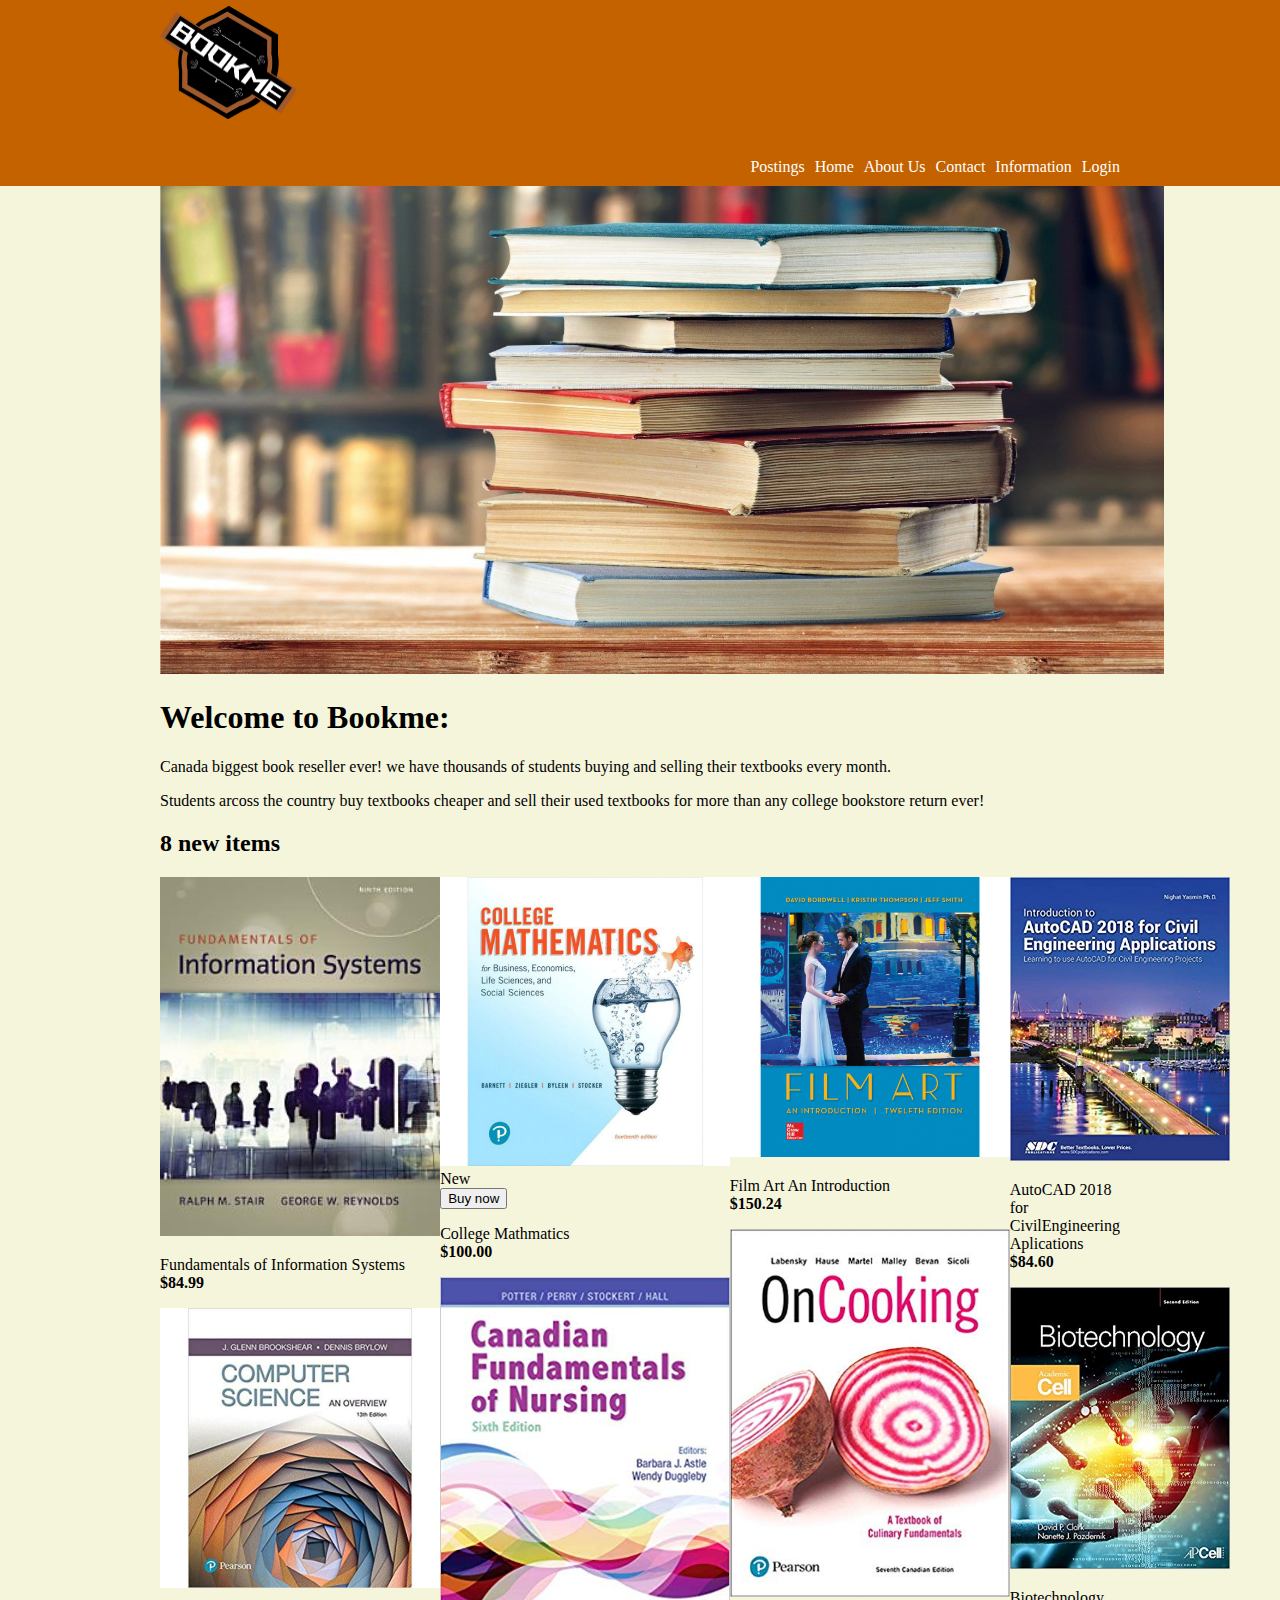
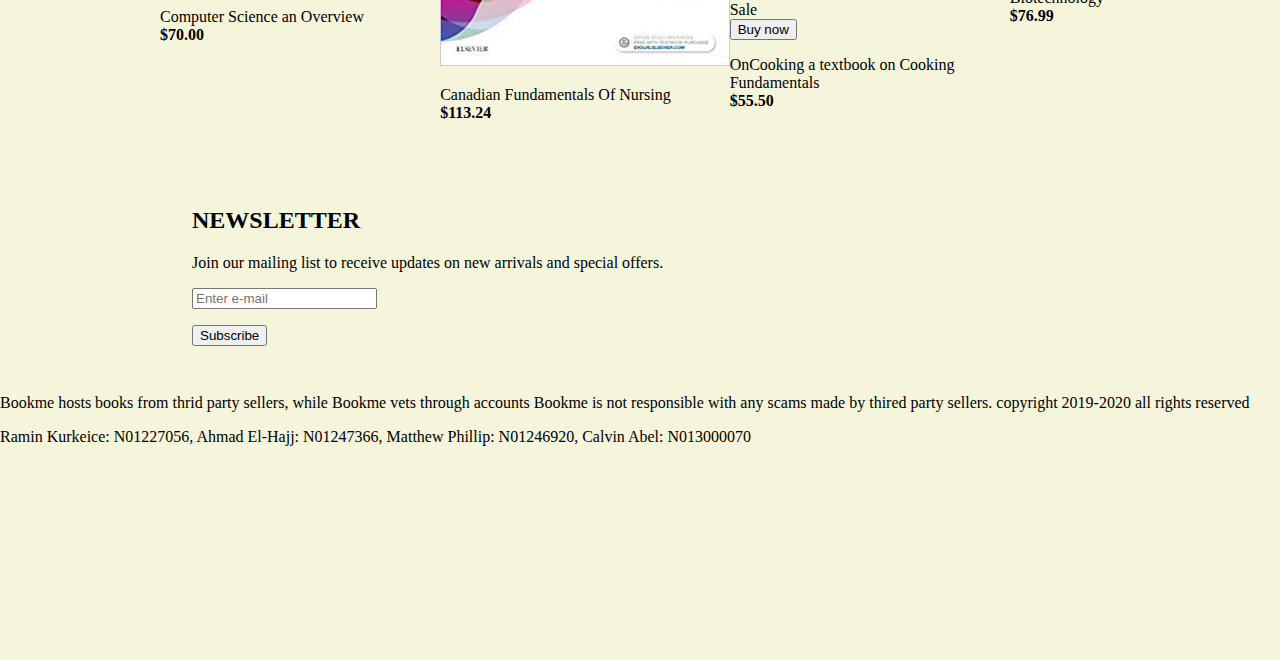
<file: project pages/index.html>
<!DOCTYPE html>
<html>
<head>
	<title>Bookme</title>
	<meta http-equiv = "refresh" content = "0; url=Bookme-MainPage.html" />
</head>
<body>
	<p>redirecting to <a href="Bookme-MainPage.html">Homepage</a><p>
</body>
</html>
</file>
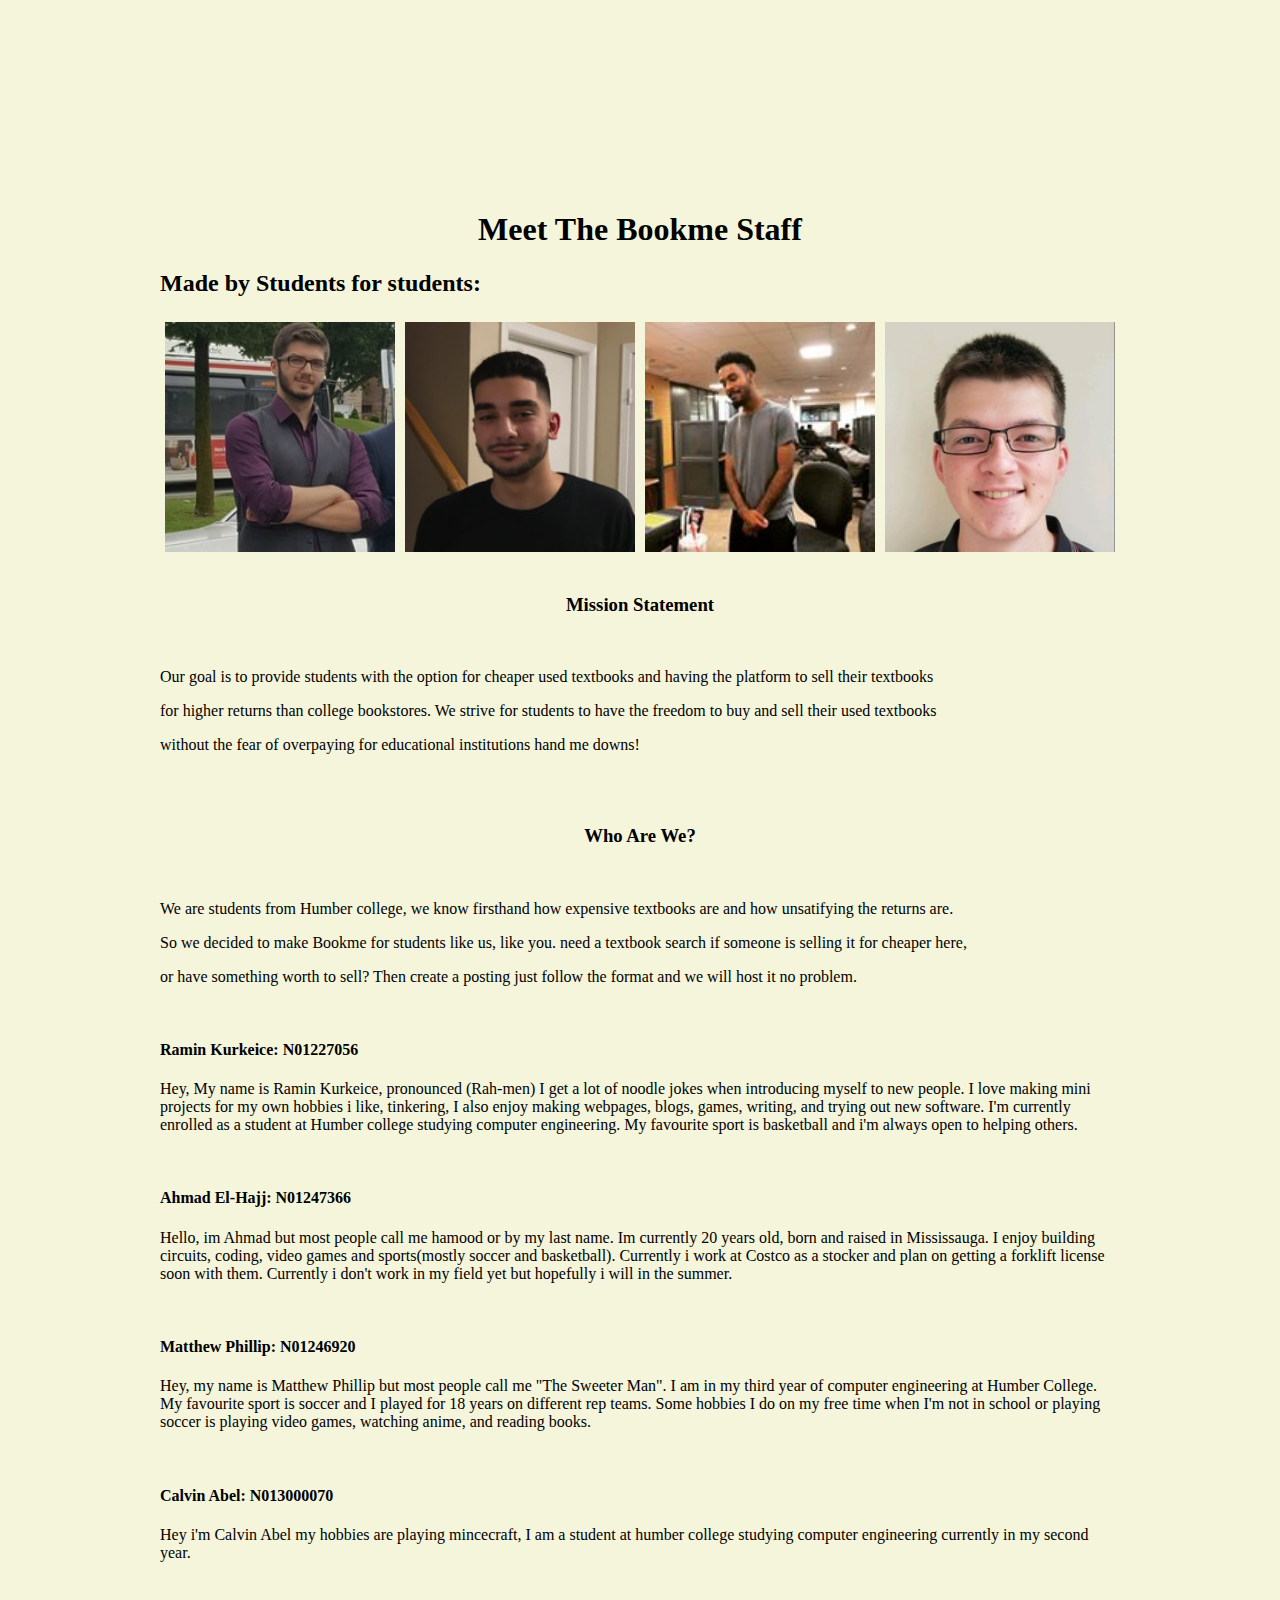
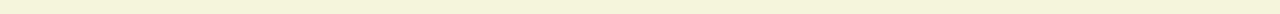
<file: project pages/AboutUs.html>
<DOCTYPE html>
<html lang="en">
<head>
	<meta charsset="utf-8">
	<title>Bookme-About Us</title>
	
	<link rel="stylesheet" type="text/css" href="styles.css">
	<script type="text/javascript" src="https://ajax.microsoft.com/ajax/jQuery/jquery-1.4.2.min.js"></script>
	<script type="text/javascript" src="header.js"></script>
	<script type="text/javascript" src="AboutUs.js"></script>
</head>
<body lang="en">
	<div id="header"></div>
		
	<div class="container">
		
		<div class="content">
		<div class="firstpara">
		<h1> <center>Meet The Bookme Staff</center></h1>
		<h2>Made by Students for students:</h2>
		</div>

			<div class="row">
				<div class="column">
				<a href="https://ca.linkedin.com/in/ramin-kurkeice">
			<img src="AboutUs/Ramin-profile.png" alt="Ramin Kurkeice" style="width:100%">
				</a>
				</div>
				<div class="column">
				<a href="https://ca.linkedin.com/in/ahmad-el-hajj-19791b177">
			<img src="AboutUs/Ahmad-profile.png" alt="Ahmad El-hajj" style="width:100%">
				</a>
				</div>
			<div class="column">
			<a href="https://www.instagram.com/matthew.phillip/?igshid=15crlmyw9tacj">
			<img src="AboutUs/Matthew-profile.png" alt="Matthew Phillipp" style="width:100%">
			</a>
			</div>
				<div class="column">
				<a href="https://ca.linkedin.com/in/calvin-abel-117669147">
			<img src="AboutUs/Calvin-profile.png" alt="Calvin Abel" style="width:100%">
				</a>
				</div>
				</div>
		</div>
	
	
	<div class="mission">
	</br>
		<h3><center>Mission Statement</center></h3>
		</br>
		<p>Our goal is to provide students with the option for cheaper used textbooks and having the platform to sell their textbooks</p>
		<p>for higher returns than college bookstores. We strive for students to have the freedom to buy and sell their used textbooks</p>
		<p>without the fear of overpaying for educational institutions hand me downs!</p>
	</br>
	</div>
	
	<div class="weare">
	</br>
		<h3><center>Who Are We?</center></h3>
		</br>
		<p>We are students from Humber college, we know firsthand how expensive textbooks are and how unsatifying the returns are. </p>
		<p>So we decided to make Bookme for students like us, like you. need a textbook search if someone is selling it for cheaper here,</p>
		<p>or have something worth to sell? Then create a posting just follow the format and we will host it no problem.</p>
		</br>
		
		<h4>Ramin Kurkeice: N01227056</h4>
		<p>Hey, My name is Ramin Kurkeice, pronounced (Rah-men) I get a lot of noodle jokes when introducing myself to new people. I love making mini projects for my own hobbies i like, tinkering, I also enjoy making webpages, blogs, games, writing, and trying out new software. I'm currently enrolled as a student at Humber college studying computer engineering. My favourite sport is basketball and i'm always open to helping others.</p>
		</br>
		
		<h4>Ahmad El-Hajj: N01247366</h4>
		<p>Hello, im Ahmad but most people call me hamood or by my last name. Im currently 20 years old, born and raised in Mississauga. I enjoy building circuits, coding, video games and sports(mostly soccer and basketball). Currently i work at Costco as a stocker and plan on getting a forklift license soon with them. Currently i don't work in my field yet but hopefully i will in the summer.</p>
		</br>
		
		<h4>Matthew Phillip: N01246920</h4>
		<p>Hey, my name is Matthew Phillip but most people call me "The Sweeter Man". I am in my third year of computer engineering at Humber College. My favourite sport is soccer and I played for 18 years on different rep teams. Some hobbies I do on my free time when I'm not in school or playing soccer is playing video games, watching anime, and reading books.</p>
		</br>
		
		<h4>Calvin Abel: N013000070</h4>
		<p>Hey i'm Calvin Abel my hobbies are playing mincecraft, I am a student at humber college studying computer engineering currently in my second year.</p>
		</br>

	</br>
	</div>
	
	</div>
		
		
	


	</body>
</html>
</file>
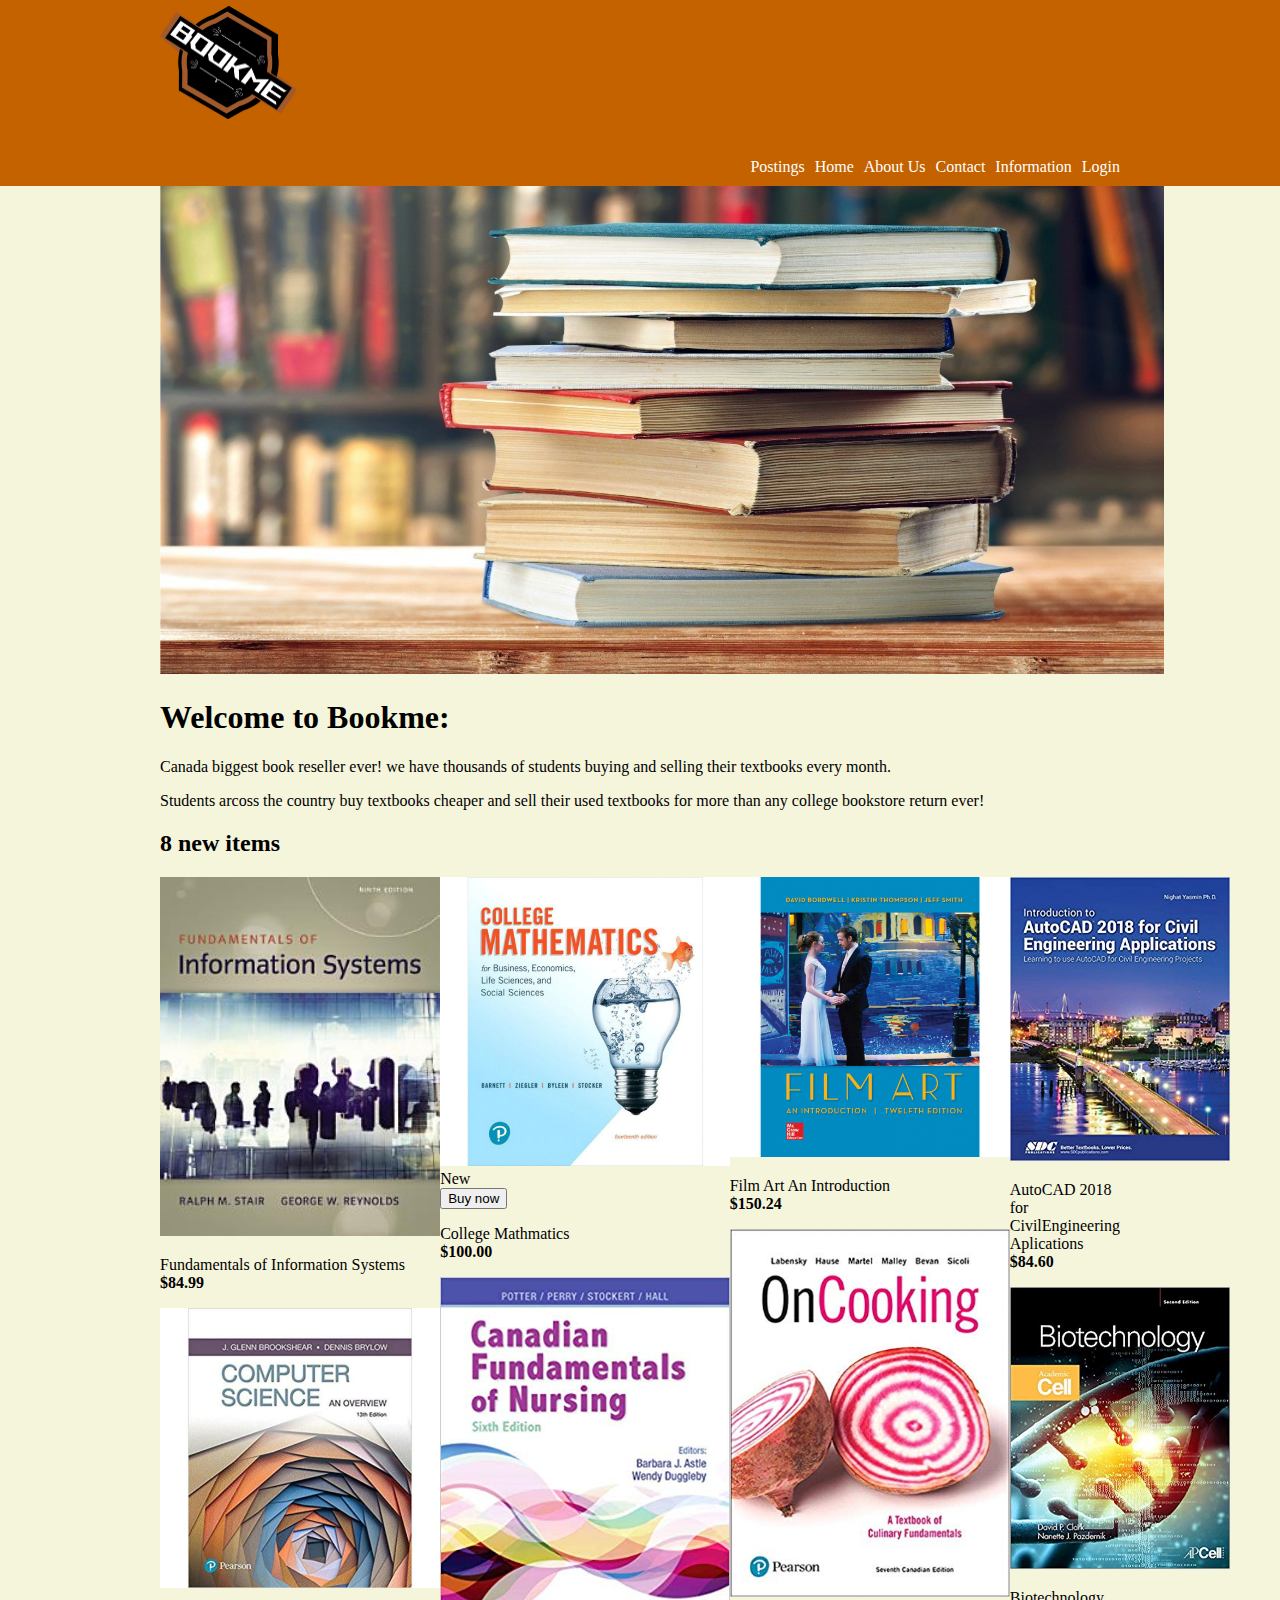
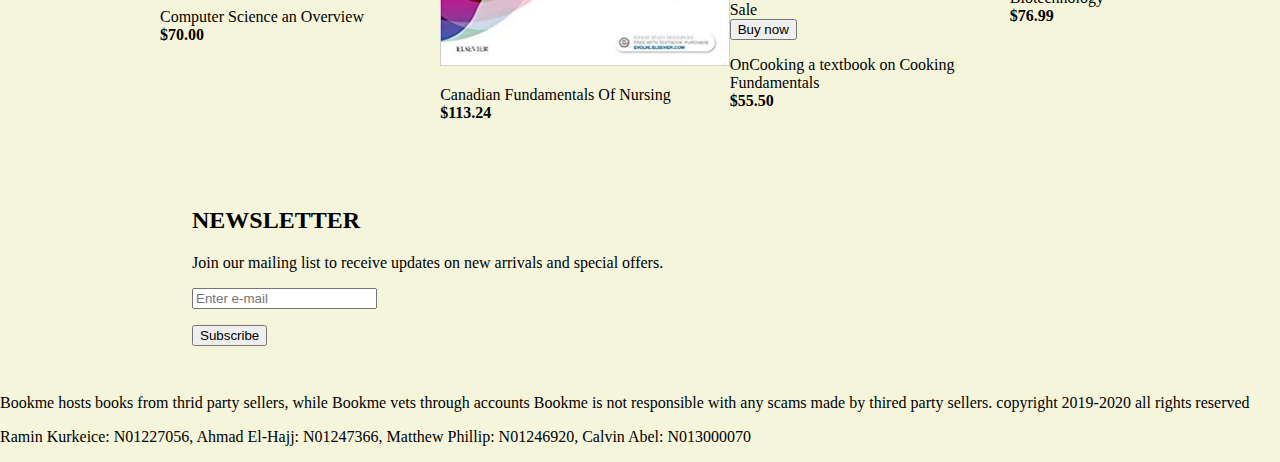
<file: project pages/Bookme-MainPage.html>
<!doctype html>

<html>


<head>
<meta charsset="utf-8">
<title>Bookme-Get Used Books</title>

<link rel="stylesheet" type="text/css" href="styles.css">

<link rel="stylesheet" type="text/css" href="styles.css" />


</head>


<body lang="en">
	<div class="header">
		<div class="container">
			<div class="logo">
			<img src="BookmeLogo.png" style="width:25%">	
			</div>

			<div class="nav">
				<ul>
					<li><a href="Postings.html">Postings</a></li>
					<li><a href="Bookme-MainPage.html">Home</a></li>
					<li><a href="AboutUs.html">About Us</a></li>
					<li><a href="feedback.html">Contact</a></li>
					<li><a href="info.html">Information</a></li>
					<li><a href="signin.html">Login</a></li>
				</ul>
			</div>
		</div>
	</div>

<div class="container">
	<div class="content">

<img class="img1" name="slide" width="1004" height="504">

<h1>Welcome to Bookme:</h1>

<p>Canada biggest book reseller ever! 
we have thousands of students buying and selling their textbooks every month.</p>

<p>Students arcoss the country buy textbooks cheaper and sell their used textbooks for more than any college bookstore return ever!</p>




	</div>
	
	
	
	 <div class="container2 items" id="Textbooks">
    <h2>8 new items</h2>
  </div>

  <!-- Product grid -->
  <div class="row grayscale">
    <div class="col l3 s6">
      <div class="container2">
        <img src="./textbooks/textbook1.jfif" style="width:100%">
        <p>Fundamentals of Information Systems</br><b>$84.99</b></p>
      </div>
      <div class="container2">
        <img src="./textbooks/textbook2.png" style="width:100%">
        <p>Computer Science an Overview</br><b>$70.00</b></p>
      </div>
	  </br>
    </div>

    <div class="col l3 s6">
      <div class="container2">
        <div class="display-container">
          <img src="./textbooks/textbook8.png" style="width:100%">
          <span class="tag display-topleft">New</span>
          <div class="display-middle display-hover">
            <button class="button black">Buy now <i class="fa fa-shopping-cart"></i></button>
          </div>
        </div>
        <p>College Mathmatics</br><b>$100.00</b></p>
      </div>
      <div class="container2">
        <img src="./textbooks/textbook3.jpg" style="width:100%">
        <p>Canadian Fundamentals Of Nursing</br><b>$113.24</b></p>
      </div>
	   </br>
    </div>

    <div class="col l3 s6">
      <div class="container2">
        <img src="./textbooks/textbook4.png" style="width:100%">
        <p>Film Art An Introduction</br><b>$150.24</b></p>
      </div>
      <div class="container2">
        <div class="display-container">
          <img src="./textbooks/textbook5.jpg" style="width:100%">
          <span class="tag display-topleft">Sale</span>
          <div class="display-middle display-hover">
            <button class="button black">Buy now <i class="fa fa-shopping-cart"></i></button>
          </div>
        </div>
        <p>OnCooking a textbook on Cooking Fundamentals</br><b>$55.50</b></p>
      </div>
	   </br>
    </div>

    <div class="col l3 s6">
      <div class="container2">
        <img src="./textbooks/textbook6.jpg" style="width:200%">
        <p>AutoCAD 2018 for CivilEngineering Aplications</br><b>$84.60</b></p>
      </div>
      <div class="container2">
        <img src="./textbooks/textbook7.jpg" style="width:200%">
        <p>Biotechnology</br><b>$76.99</b></p>
      </div>
    </div>
	</br>
  </div>
  
 

<div id="newsletter" class="newlett">
  <div class="animate zoom" style="padding:32px">
    <div class="container white center">
      <i onclick="document.getElementById('newsletter').style.display='none'" class="remove right button transparent xxlarge"></i>
      <h2 class="wide">NEWSLETTER</h2>
      <p>Join our mailing list to receive updates on new arrivals and special offers.</p>
      <p><input class="input border" type="text" placeholder="Enter e-mail"></p>
      <button type="button" class="button padding-large red margin-bottom" onclick="document.getElementById('newsletter').style.display='none'">Subscribe</button>
    </div>
  </div>
</div></div>




<div class ="footer">
<footer>
  <p>Bookme hosts books from thrid party sellers, while Bookme vets through accounts Bookme is not responsible with any scams made by thired party sellers. copyright 2019-2020 all rights reserved</p>
  <p>Ramin Kurkeice: N01227056, 
Ahmad El-Hajj: N01247366, Matthew Phillip: N01246920,
Calvin Abel: N013000070 </p>
</footer>

</div>


<script src="Bookme-script.js" >

</script>



</body>


</html>
</file>
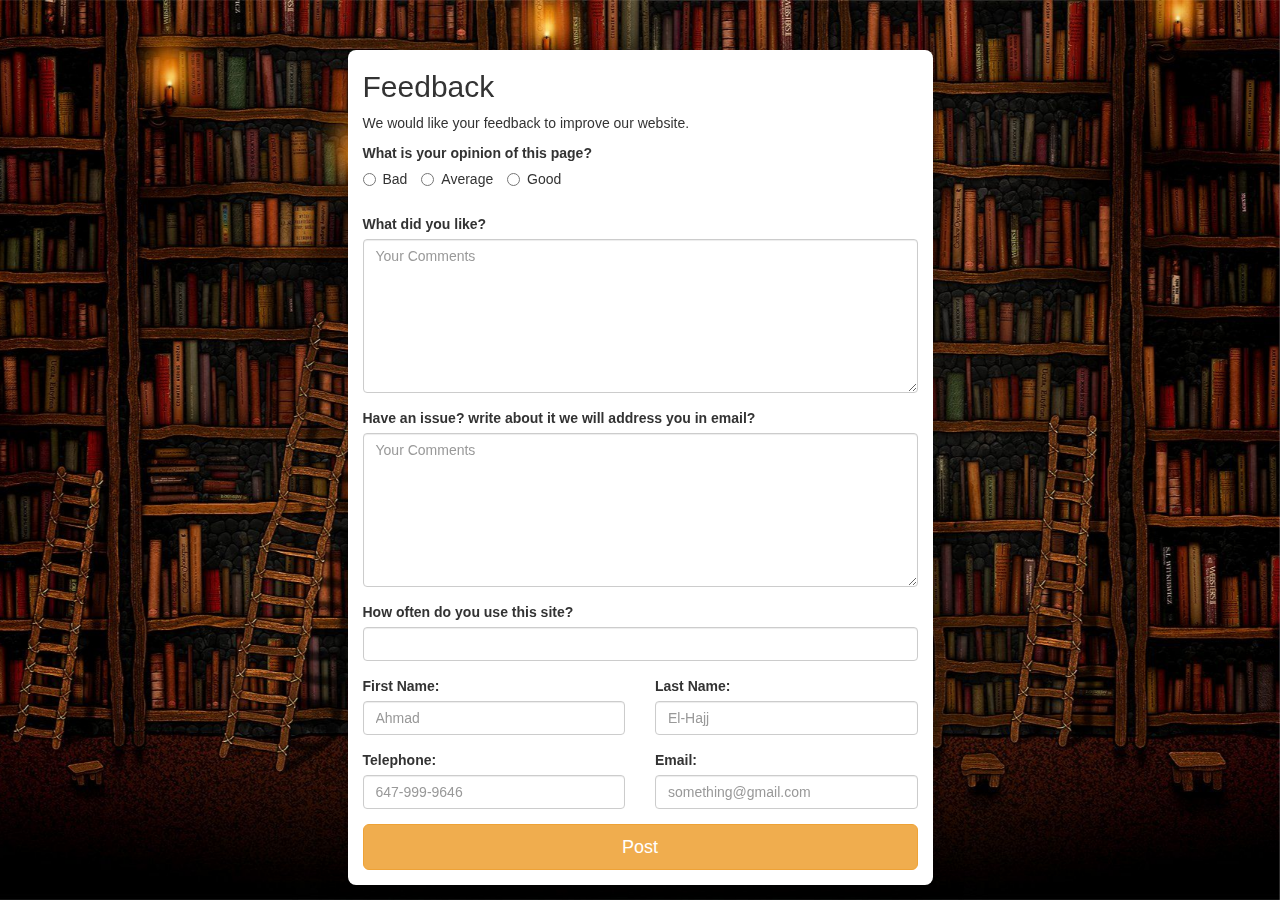
<file: project pages/feedback.html>
<!DOCTYPE html>
<html lang="en">
  <head>
    <meta charset="utf-8">
    <meta http-equiv="X-UA-Compatible" content="IE=edge">
    <meta name="viewport" content="width=device-width, initial-scale=1">
    <title>Feedback Form Using HTML, CSS And PHP - reusable form</title>

    <!-- CSS file pointer -->
<link rel="stylesheet" href="https://maxcdn.bootstrapcdn.com/bootstrap/3.3.7/css/bootstrap.min.css" >

      <style>

html,
body {
	height: 100%;
}
.imagebg {
	background-image: url("background.jpg");
	background-repeat: no-repeat;
	background-position: center center;
	background-size: cover;
	background-attachment: fixed;
	position: fixed;
	top: 0;
	left: 0;
	right: 0;
	bottom: 0;
}
.form-container
{
	background-color: #fff;
    box-shadow: 0 16px 24px 2px rgba(0,0,0,0.14), 0 20px 30px 5px rgba(0,0,0,0.12), 0 8px 10px -5px rgba(0,0,0,0.3);
    border-radius: 8px;	
    font-family: 'Montserrat', Arial, Helvetica, sans-serif;
}
	</style>
      <script type="text/javascript" src="https://ajax.microsoft.com/ajax/jQuery/jquery-1.4.2.min.js"></script>
       <script src="feedback.js">  </script>
        </head>
  <body >
  
      <div class="container">
        <div class="imagebg"></div>
<div class="row " style="margin-top: 50px">
    <div class="col-md-6 col-md-offset-3 form-container">
        <h2>Feedback</h2>
        <p>We would like your feedback to improve our website.</p>
        <form role="form" method="post" id="reused_form">
            <div class="row">
                <div class="col-sm-12 form-group">
                <label>What is your opinion of this page?</label>
                <p>
                    <label class="radio-inline">
                    <input type="radio" name="experience" id="radio_experience" value="bad" >
                    Bad
					
                    </label>

                    <label class="radio-inline">
                    <input type="radio" name="experience" id="radio_experience" value="average" >
                    Average
                    </label>

                    <label class="radio-inline">
                    <input type="radio" name="experience" id="radio_experience" value="good" >
                    Good
                    </label>
                </p>
                </div>
            </div>  
			
            <div class="row">
                <div class="col-sm-12 form-group">
                    <label for="Like">
                        What did you like?</label>
                    <textarea class="form-control" type="textarea" name="comments" id="comments" placeholder="Your Comments" maxlength="6000" rows="7"></textarea>
                </div>
            </div>
			<div class="row">
                <div class="col-sm-12 form-group">
                    <label for="Improve">
                        Have an issue? write about it we will address you in email?</label>
                    <textarea class="form-control" type="textarea" name="improve" id="improve" placeholder="Your Comments" maxlength="6000" rows="7"></textarea>
                </div>
            </div>
			<div class="row">
                <div class="col-sm-12 form-group">
                    <label for="What did you Like?">
                        How often do you use this site?</label>
                 <input type="text" class="form-control" id="often" name="often"  required>
                </div>
            </div>
            <div class="row">
                <div class="col-sm-6 form-group">
                    <label for="firstName">
                        First Name:</label>
                    <input type="text" class="form-control" id="firstName" name="name" placeholder="Ahmad " required>
				
                </div>
				<div class="col-sm-6 form-group">
                    <label for="lastName">
                        Last Name:</label>
                    <input type="text" class="form-control" id="lastName" name="name" placeholder="El-Hajj" required>
					
                </div>
				
                <div class="col-sm-6 form-group">
                    <label for="phone">
                        Telephone:</label>
                    <input type="phone" class="form-control" id="phone" name="phone" placeholder="647-999-9646" required>
                </div>
				 <div class="col-sm-6 form-group">
                    <label for="email">
                        Email:</label>
                    <input type="email" class="form-control" id="email" name="email" placeholder="something@gmail.com" required>
                </div>
				
            </div>
            
                        <div class="row">
                <div class="col-sm-12 form-group">
                    <button type="submit"  id="submit" class="btn btn-lg btn-warning btn-block" >Post </button>
                </div>
            </div>

        </form>
        <div id="success_message" style="width:100%; height:100%; display:none; ">
            <h3>Posted your feedback successfully!</h3>
        </div>
        <div id="error_message" 
                style="width:100%; height:100%; display:none; ">
                    <h3>Error</h3>
                    Sorry there was an error sending your form.

        </div>          
    </div>
</div>
      </div>
      
      </form>
  </body>
</html>
</file>
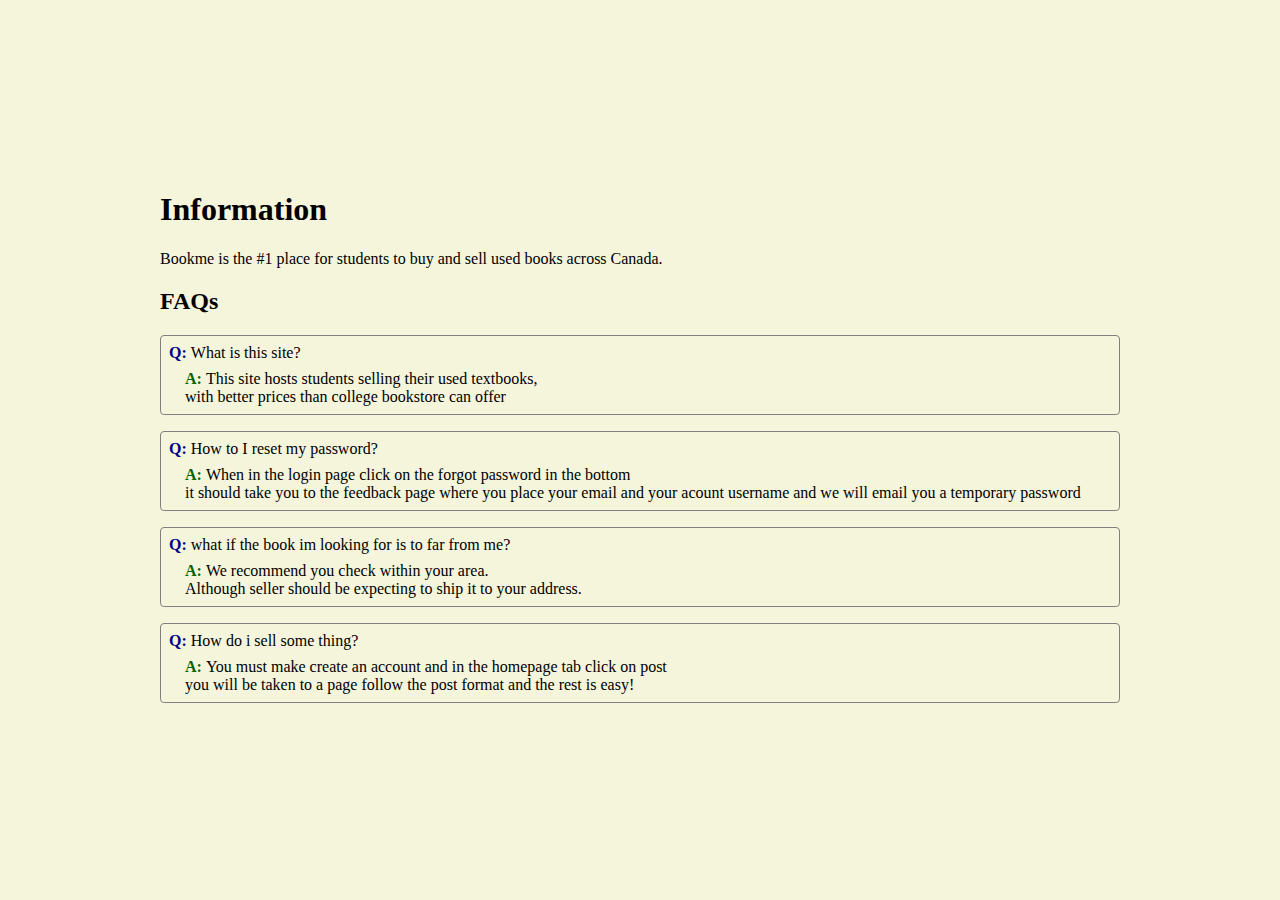
<file: project pages/info.html>
<!DOCTYPE html>
<html>
<head>
	<meta charset="UTF-8">
	
	<title>Information - Bookme</title>
	
	<link rel="stylesheet" type="text/css" href="styles.css" />
	<script type="text/javascript" src="https://ajax.microsoft.com/ajax/jQuery/jquery-1.4.2.min.js"></script>
	<script type="text/javascript" src="header.js"></script>
	<script type="text/javascript" src="info.js"></script>
</head>
<body>
<div id="header"></div>
	
<div class="container">
<div class="content">
<div class="pushed">
	<h1 >Information</h1>
	</div>
	<p>Bookme is the #1 place for students to buy and sell used books across Canada.</p>
	
	<h2>FAQs</h2>
	<div id="section-FAQs">
		<div class=faq>
			<p class="question">What is this site?</p>
			<p class="answer">This site hosts students selling their used textbooks,<br>with better prices than college bookstore can offer</p>
			<p class="showToggle"></p>
		</div>
		<div class=faq>
			<p class="question">How to I reset my password?</p>
			<p class="answer">When in the login page click on the forgot password in the bottom<br>it should take you to the feedback page where you place your email and your acount username and we will email you a temporary password </p>
			<p class="showToggle"></p>
		</div>
		<div class=faq>
			<p class="question">what if the book im looking for is to far from me?</p>
			<p class="answer">We recommend you check within your area.<br>Although seller should be expecting to ship it to your address.</p>
			<p class="showToggle"></p>
		</div>
		<div class=faq>
			<p class="question">How do i sell some thing?</p>
			<p class="answer">You must make create an account and in the homepage tab click on post<br>you will be taken to a page follow the post format and the rest is easy!</p>
			<p class="showToggle"></p>
		</div>
	</div>
</div>
</div>
</body>
</html>
</file>
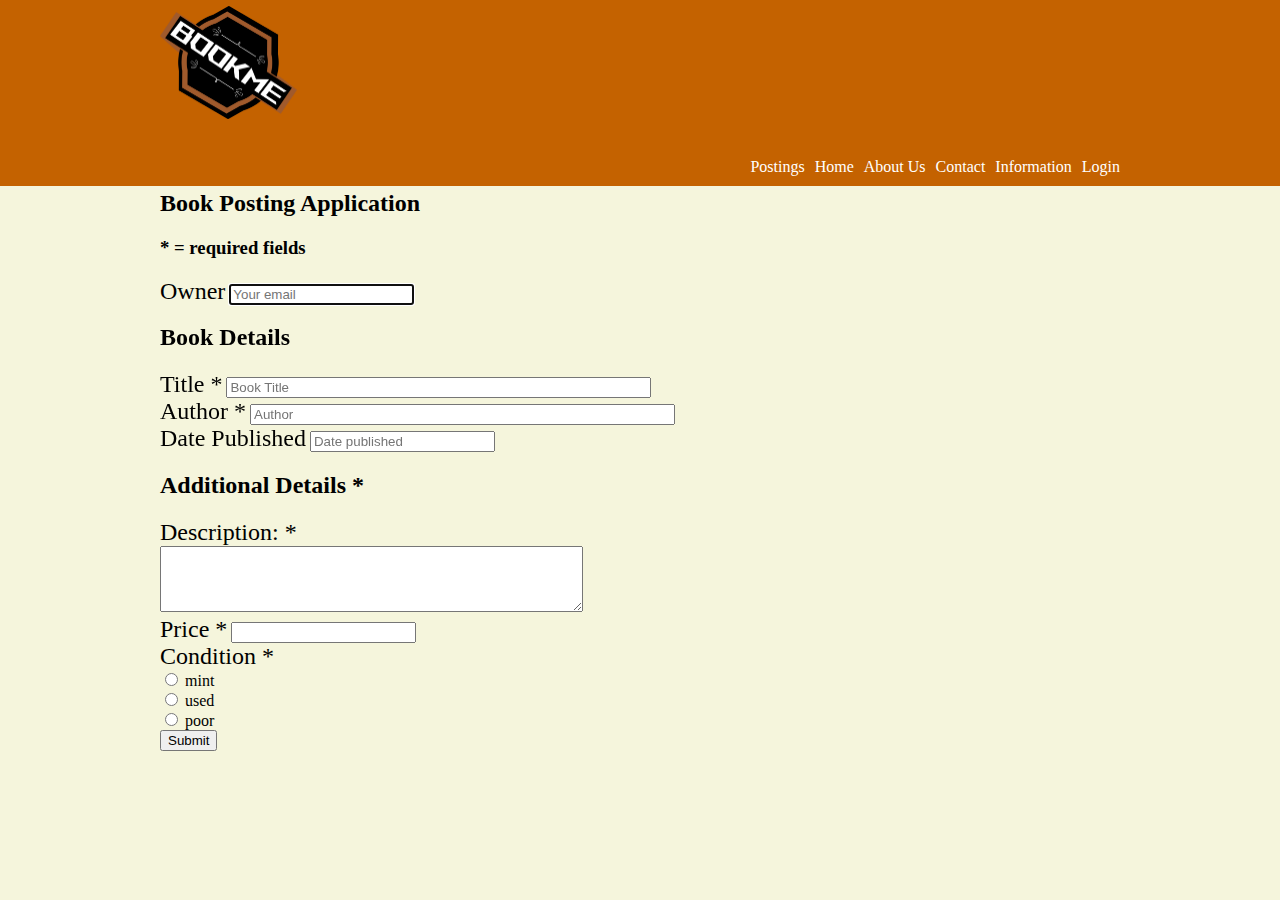
<file: project pages/Postings.html>
<!doctype html>
 <html>
 
 
 <head>
<meta charsset="utf-8">
<title>Bookme-Get Used Books</title>

<link rel="stylesheet" type="text/css" href="styles.css">

<link rel="stylesheet" type="text/css" href="styles.css" />


</head>



<body lang="en">
	<div class="header">
		<div class="container">
			<div class="logo">
			<img src="BookmeLogo.png" style="width:25%">	
			</div>

			<div class="nav">
				<ul>
					<li><a href="Postings.html">Postings</a></li>
					<li><a href="Bookme-MainPage.html">Home</a></li>
					<li><a href="AboutUs.html">About Us</a></li>
					<li><a href="feedback.html">Contact</a></li>
					<li><a href="info.html">Information</a></li>
					<li><a href="signin.html">Login</a></li>
				</ul>
			</div>
		</div>
	</div>
	
	<div class="container">
	<div class="form1">
	<form method=POST action=Postings.php enctype="multipart/form-data">
	        <h2>Book Posting Application<h2>
             <h3>* = required fields</h3>

<font size="+2">Owner</font>
	<input id="owner" type="email" size="20" name="Owner" placeholder="Your email" required autofocus>
<html>
<h2>Book Details</h2>
</html>
<font size="+2">Title *</font>
	<input id="title" type="text" size="50" name="BookTitle" placeholder="Book Title" required>
<br>
<font size="+2">Author *</font>  
	<input id="author" type="text" size="50" name="BookAuthor" style="color:#ccc" placeholder="Author" required>
<br>
<font size="+2">Date Published</font>  
	<input id="date" type="datetime" name="Date" style="color:#ccc" placeholder="Date published">
	
<html>
<h2>Additional Details *</h2>
</html>

<font size="+2">Description: *</font>
<br>
	<textarea id="des"  rows="4" cols="50" name="Description" required></textarea>
	<br>
<font size="+2">Price *</font> 
	<input id="price" type="text" name="Price" required>
	<br>
	<font size="+2">Condition *</font>
	<br>
  <input type="radio" id="mint" size="20" name="Condition" value="mint" >
  <label for="mint">mint</label><br>
  <input type="radio" id="used" size="20" name="Condition" value="used" >
  <label for="used">used</label><br>
  <input type="radio" id="poor" size="20" name="Condition" value="poor" >
  <label for="poor">poor</label>

<br>
        <input type=submit /> 
        </form>
		</div>
</div>


</body>

</html>
</file>
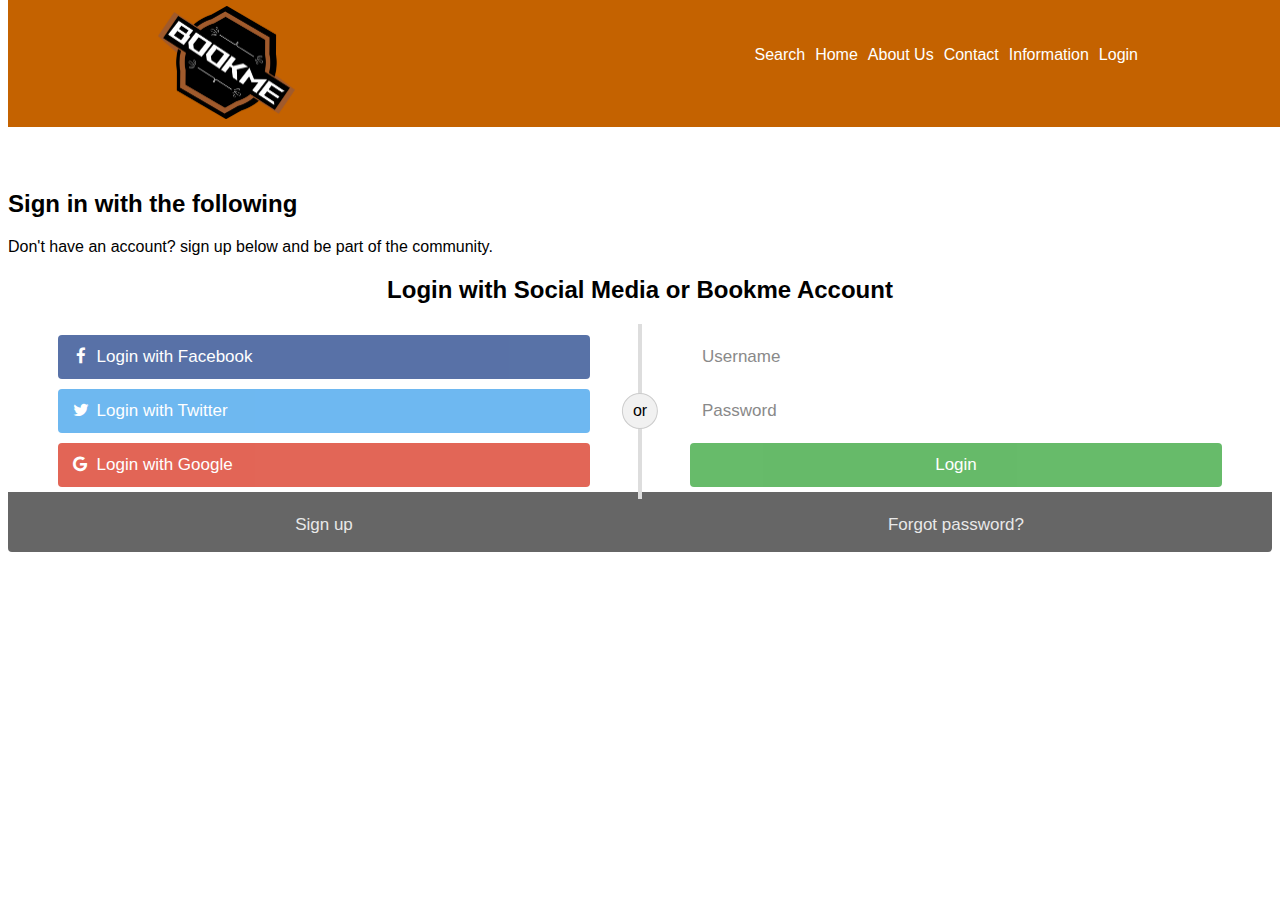
<file: project pages/signin.html>
<!DOCTYPE html>
<html>
<head>
<meta name="viewport" content="width=device-width, initial-scale=1">
<link rel="stylesheet" href="https://cdnjs.cloudflare.com/ajax/libs/font-awesome/4.7.0/css/font-awesome.min.css">
<script type="text/javascript" src="https://ajax.microsoft.com/ajax/jQuery/jquery-1.4.2.min.js"></script>
	         <script src="login.js">  </script>
<style>
body {
  font-family: Arial, Helvetica, sans-serif;
}

* {
  box-sizing: border-box;
}

/* style the container */
/*.container {
  position: relative;
  border-radius: 5px;
  background-color: #f2f2f2;
  padding: 20px 0 30px 0;
} 
*/
/* style inputs and link buttons */
input,
.btn {
  width: 100%;
  padding: 12px;
  border: none;
  border-radius: 4px;
  margin: 5px 0;
  opacity: 0.85;
  display: inline-block;
  font-size: 17px;
  line-height: 20px;
  text-decoration: none; /* remove underline from anchors */
}

input:hover,
.btn:hover {
  opacity: 1;
}

/* add appropriate colors to fb, twitter and google buttons */
.fb {
  background-color: #3B5998;
  color: white;
}

.twitter {
  background-color: #55ACEE;
  color: white;
}

.google {
  background-color: #dd4b39;
  color: white;
}

/* style the submit button */
input[type=submit] {
  background-color: #4CAF50;
  color: white;
  cursor: pointer;
}

input[type=submit]:hover {
  background-color: #45a049;
}

/* Two-column layout */
.col {
  float: left;
  width: 50%;
  margin: auto;
  padding: 0 50px;
  margin-top: 6px;
}

/* Clear floats after the columns */
.row:after {
  content: "";
  display: table;
  clear: both;
}

/* vertical line */
.vl {
  position: absolute;
  left: 50%;
  transform: translate(-50%);
  border: 2px solid #ddd;
  height: 175px;
}

/* text inside the vertical line */
.vl-innertext {
  position: absolute;
  top: 50%;
  transform: translate(-50%, -50%);
  background-color: #f1f1f1;
  border: 1px solid #ccc;
  border-radius: 50%;
  padding: 8px 10px;
}

/* hide some text on medium and large screens */
.hide-md-lg {
  display: none;
}

/* bottom container */
.bottom-container {
  text-align: center;
  background-color: #666;
  border-radius: 0px 0px 4px 4px;
}

/* Responsive layout - when the screen is less than 650px wide, make the two columns stack on top of each other instead of next to each other */
@media screen and (max-width: 650px) {
  .col {
    width: 100%;
    margin-top: 0;
  }
  /* hide the vertical line */
  .vl {
    display: none;
  }
  /* show the hidden text on small screens */
  .hide-md-lg {
    display: block;
    text-align: center;
  }
}

.h2 {
	padding-top: 170px;

}
.header{
	background: #c46200;
	width: 100%;
	length: 100%;
	top: 0;
	position: fixed;
}

.logo {
	float: left;
	text-align: bottom;
	margin-top: 6px;
	margin-bottom: 4px;
	margin-left: 150px;
}
.nav {
	float: right;
padding-Top: 15px;
margin-right: 150px;
}

a {
	text-decoration: none;
	color: #fff;
}

li {
	list-style: none;
	float: left;
	margin-left: 10px;
	padding-Top: 15px;

}
</style>
</head>
<body>
<title>Sign in</title>

<div class="header">
		<div class="container">
			<div class="logo">
			<img src="BookmeLogo.png" style="width:25%">	
			</div>

			<div class="nav">
				<ul>
					<li><a href="#">Search</a></li>
					<li><a href="Bookme-MainPage.html">Home</a></li>
					<li><a href="AboutUs.html">About Us</a></li>
					<li><a href="feedback.html">Contact</a></li>
					<li><a href="info.html">Information</a></li>
					<li><a href="signin.html">Login</a></li>
				</ul>
			</div>
		</div>
	</div>
	
<h2 class="h2">Sign in with the following </h2>
<p>Don't have an account? sign up below and be part of the community.</p>

<div class="container">
  <form action="/action_page.php">
    <div class="row">
      <h2 style="text-align:center">Login with Social Media or Bookme Account</h2>
      <div class="vl">
        <span class="vl-innertext">or</span>
      </div>

      <div class="col">
        <a href="https://www.facebook.com/login.php" class="fb btn">
          <i class="fa fa-facebook fa-fw"></i> Login with Facebook
         </a>
        <a href="https://twitter.com/login/" class="twitter btn">
          <i class="fa fa-twitter fa-fw"></i> Login with Twitter
        </a>
        <a href="https://accounts.google.com/signin/v2/identifier?flowName=GlifWebSignIn&flowEntry=ServiceLogin" class="google btn"><i class="fa fa-google fa-fw">
          </i> Login with Google
        </a>
      </div>

      <div class="col">
        <div class="hide-md-lg">
          <p>Or sign in manually:</p>
        </div>

        <input type="text" name="username" placeholder="Username" required>
        <input type="password" name="password" placeholder="Password" required>
        <input type="submit" value="Login" action="Login.php">
      </div>
      
    </div>
  </form>
</div>

<div class="bottom-container">
  <div class="row">
    <div class="col">
      <a href="register.php" style="color:white" class="btn">Sign up</a>
    </div>
    <div class="col">
      <a href="feedback.html" style="color:white" class="btn">Forgot password?</a>
    </div>
  </div>
</div>

</body>
</html>
</file>
<file: project pages/styles.css>
/* Header */
.header{
	background: #c46200;
	width: 100%;
	top: 0;
	position: fixed;
}

.logo {
	float: left;
	text-align: bottom;
	margin-top: 6px;
	margin-bottom: 4px;
}

.nav {
	float: right;
	margin-bottom: 10px;

}

a {
	text-decoration: none;
	color: #fff;
}

li {
	list-style: none;
	float: left;
	margin-left: 10px;
	padding-Top: 15px;

}

/* Body */
body{
	width: 100%;
	margin: auto;
	background-color: #f5f5dc;
}
.container{
	width: 960px;
	margin: 0 auto;
}

.img1 {
	padding-top: 170px;

}

.form1 {
	padding-top: 170px;

}
.pushed {
	padding-Top: 170px;
	
}
.firstpara {
	padding-top: 190px;
	
}

.row {
  display: flex;
}

.column {
  flex: 33.33%;
  padding: 5px;
}

/* Informaion Page */
.faq {
	border-style: solid;
	border-color: gray;
	border-width: 1px;
	border-radius: 4px;
	
	margin-bottom: 1em;
}

.question:before {
	content:"Q: ";
	color: darkblue;
	font-weight: bold;
}
.question {
	/*border-style: solid;
	border-color: gray;
	border-width: 1px;
	border-bottom-width: 0;
	border-radius: 4px;*/
	
	margin: 0.5em;
}

.answer:before {
	content:"A: ";
	color: darkgreen;
	font-weight: bold;
}
.answer {
	/*border-style: solid;
	border-color: gray;
	border-left-width: 1px;
	border-right-width: 1px;
	border-radius: 4px;*/
	
	margin: 0.5em;
	margin-left: 1.5em;
}

.showToggle {
	color: gray;
	font-size: 80%;
	
	margin: 0.5em;
	cursor:pointer;
}

footer {
  display: block;
}
</file>
